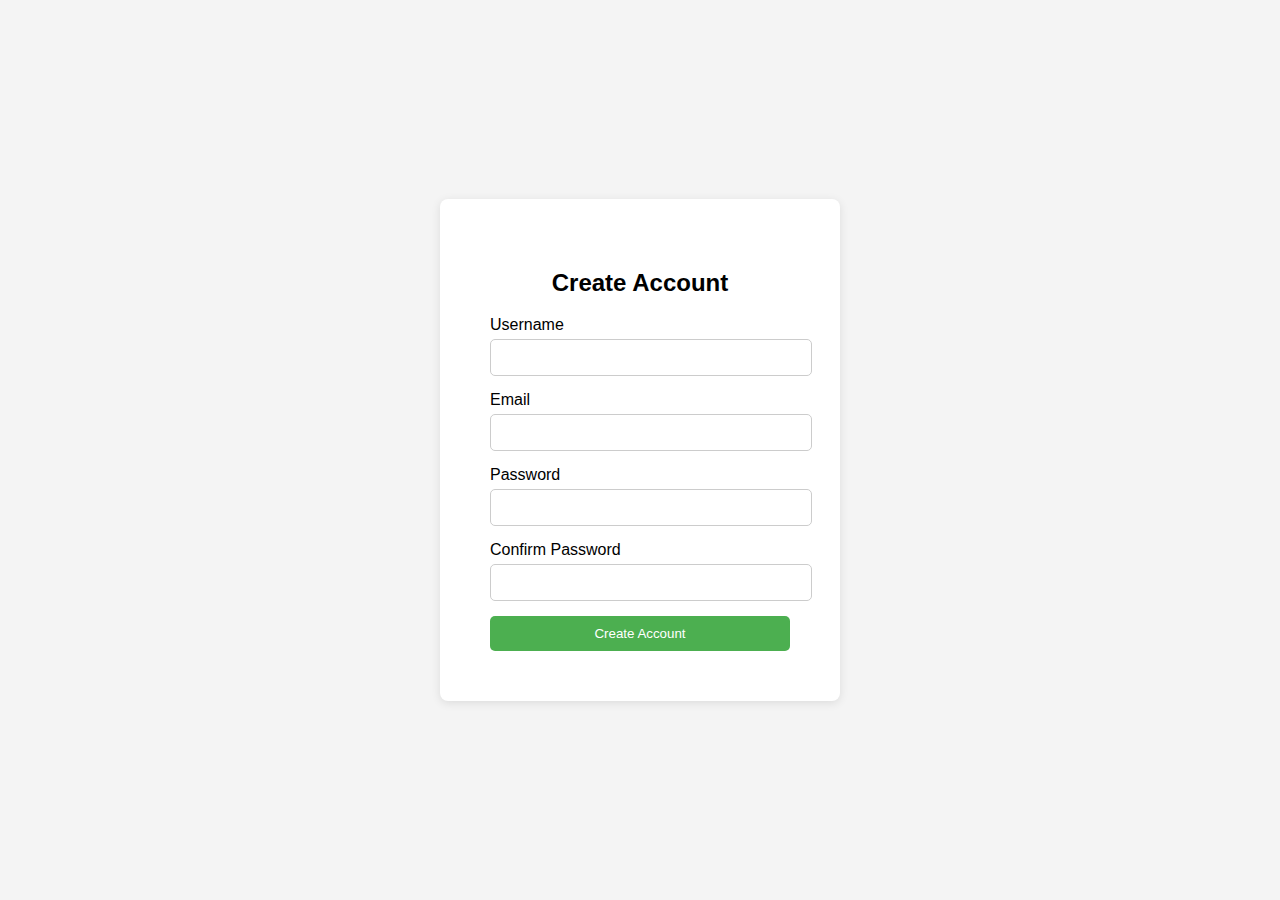
<file: create.html>
<!DOCTYPE html>
<html lang="en">
<head>
    <meta charset="UTF-8">
    <meta name="viewport" content="width=device-width, initial-scale=1.0">
    <title>Create Account</title>
    <style>
        body {
            font-family: Arial, sans-serif;
            background-color: #f4f4f4;
            display: flex;
            justify-content: center;
            align-items: center;
            height: 100vh;
            margin: 0;
            background-image: url(https://t3.ftcdn.net/jpg/03/91/46/10/360_F_391461057_5P0BOWl4lY442Zoo9rzEeJU0S2c1WDZR.jpg);
        }
        .signup-container {
            background-color: white;
            padding: 50px;
            border-radius: 8px;
            box-shadow: 0 2px 10px rgba(0, 0, 0, 0.1);
            width: 300px;
        }
        h2 {
            text-align: center;
        }
        .input-group {
            margin-bottom: 15px;
        }
        .input-group label {
            display: block;
            margin-bottom: 5px;
        }
        .input-group input {
            width: 100%;
            padding: 10px;
            border: 1px solid #ccc;
            border-radius: 5px;
        }
        .skills-group {
            margin: 15px 0;
        }
        .skills-group label {
            margin-right: 10px;
        }
        .button {
            width: 100%;
            padding: 10px;
            background-color: #4CAF50;
            color: white;
            border: none;
            border-radius: 5px;
            cursor: pointer;
        }
        .button:hover {
            background-color: #45a049;
        }
        .message {
            display: none;
            margin-top: 15px;
            text-align: center;
            color: green;
        }
    </style>
    <script>
        function showSuccessMessage(event) {
            event.preventDefault(); // Prevent the form from submitting
            const message = document.getElementById('success-message');
            message.style.display = 'block'; // Show the message
        }
    </script>
</head>
<body>

<div class="signup-container">
    <h2>Create Account</h2>
    <form onsubmit="showSuccessMessage(event)">
        <div class="input-group">
            <label for="username">Username</label>
            <input type="text" id="username" name="username" required>
        </div>
        <div class="input-group">
            <label for="email">Email</label>
            <input type="email" id="email" name="email" required>
        </div>
        <div class="input-group">
            <label for="password">Password</label>
            <input type="password" id="password" name="password" required>
        </div>
        <div class="input-group">
            <label for="confirm-password">Confirm Password</label>
            <input type="password" id="confirm-password" name="confirm-password" required>
        </div>
        
        <button type="submit" class="button">Create Account</button>
    </form>
    <div id="success-message" class="message">Account registered successfully!</div>
</div>

</body>
</html>
</file>
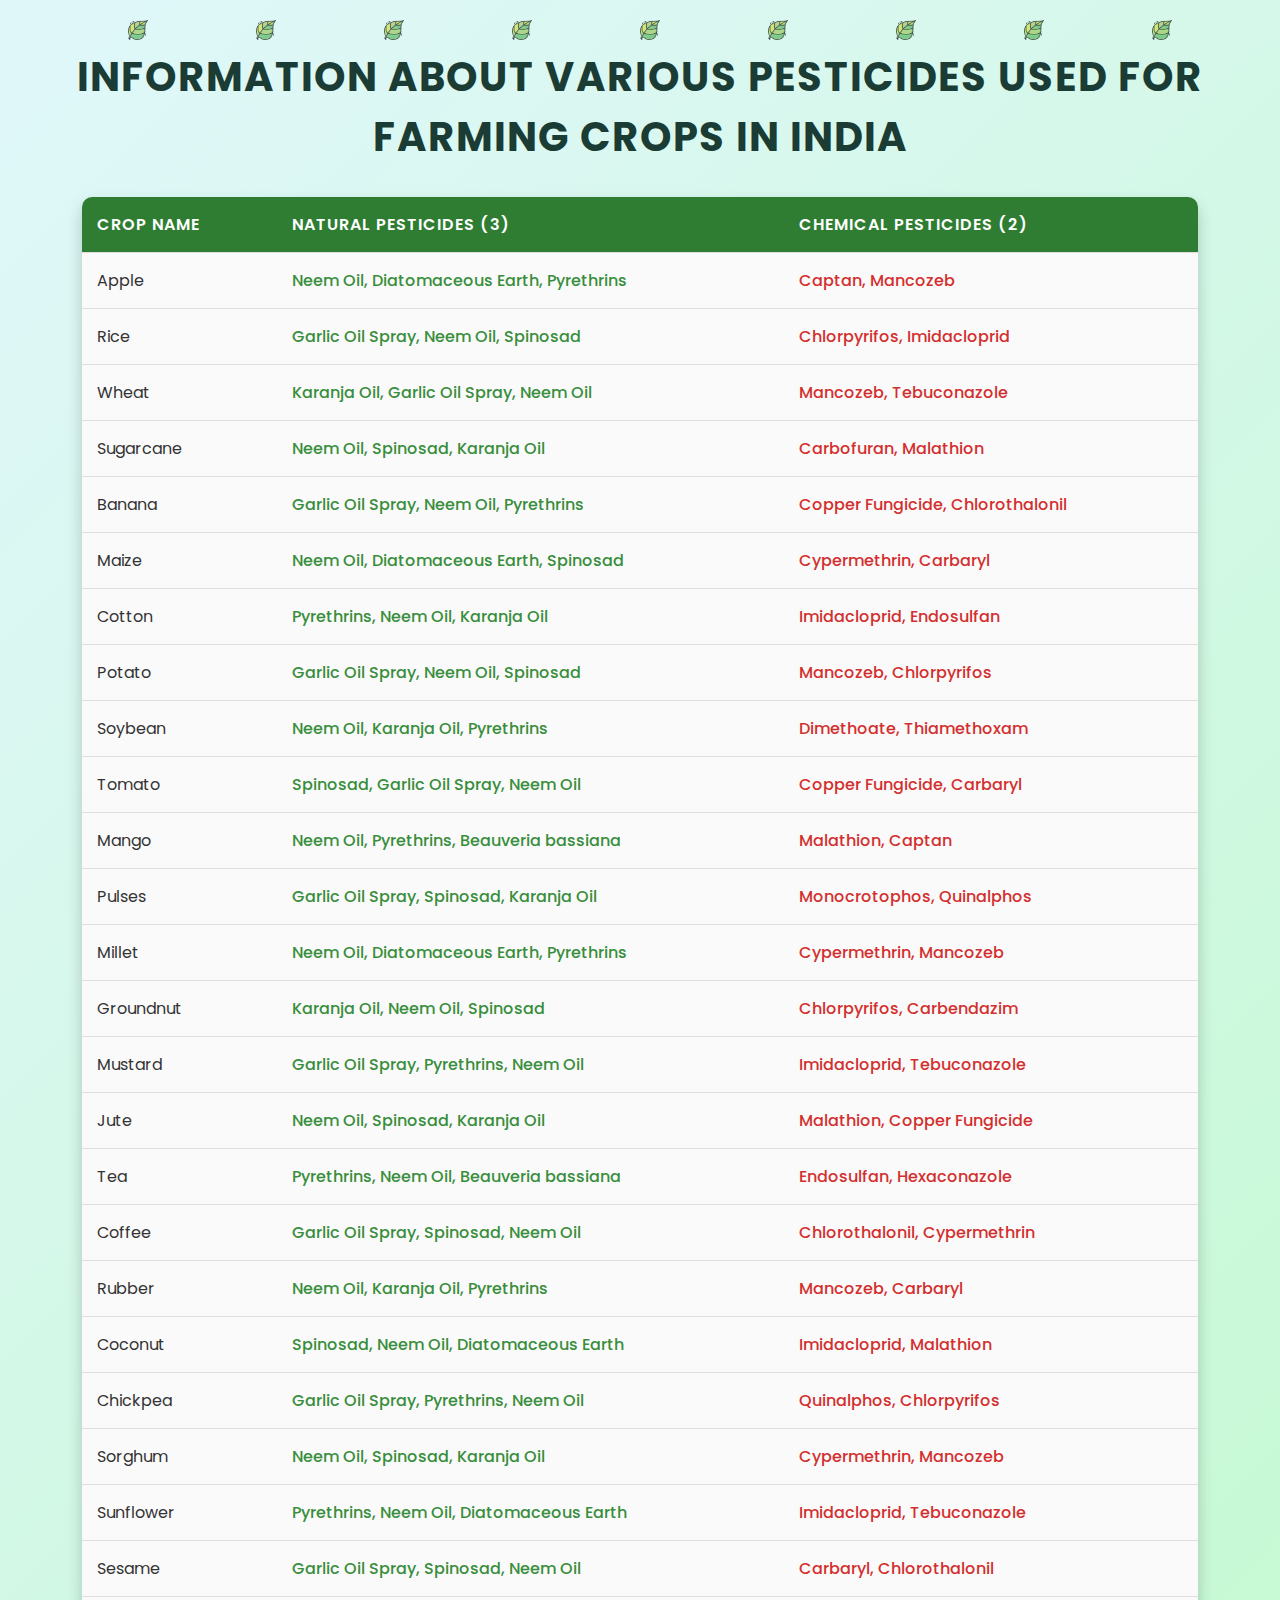
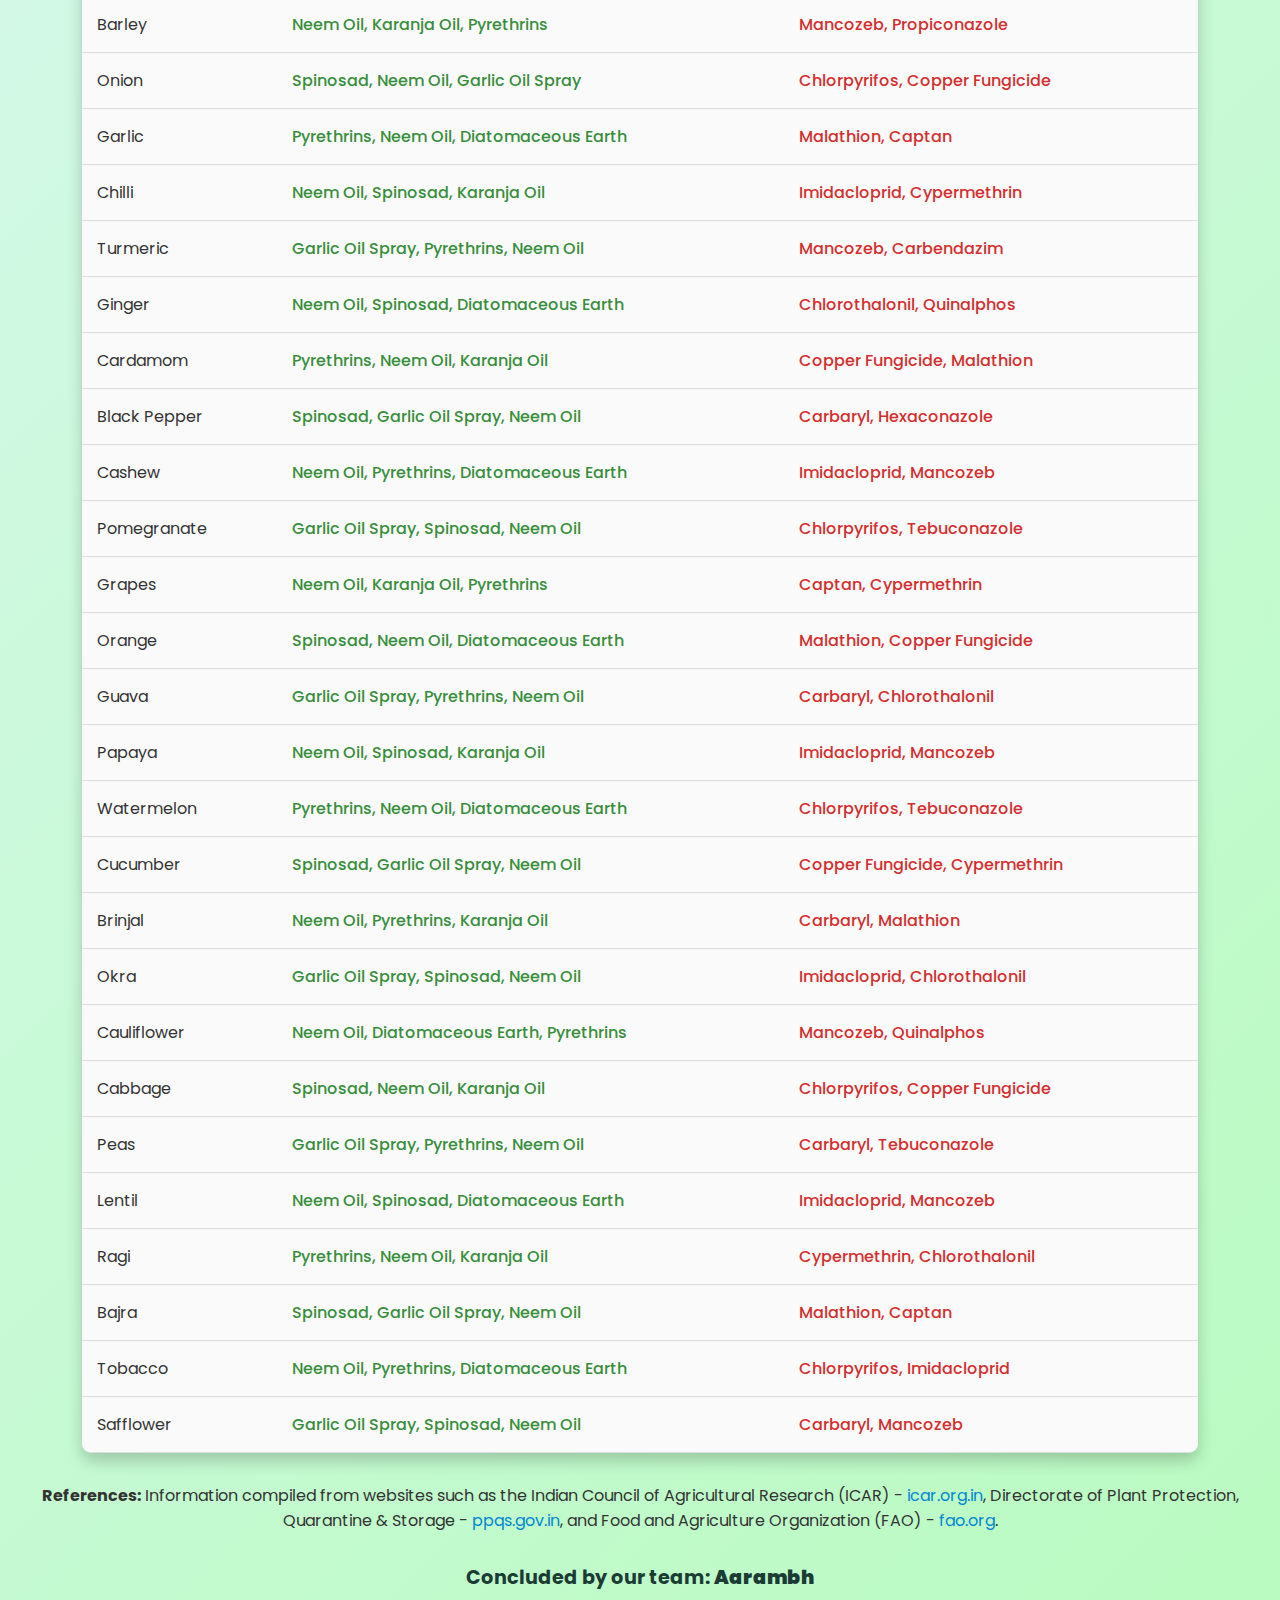
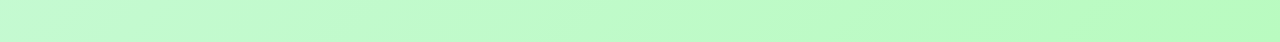
<file: information.html>
<!DOCTYPE html>
<html lang="en">
<head>
    <meta charset="UTF-8">
    <meta name="viewport" content="width=device-width, initial-scale=1.0">
    <title>Information about Various Pesticides Used for Farming Crops in India</title>
    <style>
        body {
            font-family: 'Poppins', sans-serif;
            margin: 0;
            padding: 20px;
            background: linear-gradient(135deg, #e0f7fa, #b9fbc0);
            color: #333;
            position: relative;
            overflow-x: hidden;
        }
        h1 {
            text-align: center;
            color: #1a3c34;
            font-size: 2.5em;
            margin-bottom: 30px;
            text-transform: uppercase;
            letter-spacing: 2px;
            animation: fadeIn 1.5s ease-in-out;
        }
        table {
            width: 90%; /* Limits width, leaving ~2cm on each side */
            max-width: 1200px; /* Caps the table width */
            margin: 20px auto; /* Centers the table */
            border-collapse: collapse;
            box-shadow: 0 8px 16px rgba(0, 0, 0, 0.2);
            border-radius: 10px;
            overflow: hidden;
            background: #fff;
        }
        th, td {
            padding: 15px;
            text-align: left;
            border-bottom: 1px solid #ddd;
            transition: all 0.3s ease;
        }
        th {
            background: #2e7d32;
            color: white;
            font-weight: 600;
            text-transform: uppercase;
            letter-spacing: 1px;
        }
        td {
            background: #fafafa;
        }
        tr:hover td {
            background: #c8e6c9;
            transform: scale(1.02);
            cursor: pointer;
        }
        tr {
            transition: transform 0.3s ease;
        }
        .natural {
            color: #388e3c;
            font-weight: 500;
        }
        .chemical {
            color: #d32f2f;
            font-weight: 500;
        }
        .references, .team {
            margin: 30px auto;
            font-size: 1em;
            text-align: center;
            animation: slideUp 2s ease-in-out;
            max-width: 1200px;
        }
        .references a {
            color: #0288d1;
            text-decoration: none;
            transition: color 0.3s ease;
        }
        .references a:hover {
            color: #01579b;
            text-decoration: underline;
        }
        .team {
            font-weight: bold;
            color: #1a3c34;
            font-size: 1.2em;
        }

        /* Leaf Shower Animation */
        .leaf {
            position: absolute;
            width: 20px;
            height: 20px;
            background: url('leaf.png') no-repeat center;
            background-size: contain;
            opacity: 0.7;
            animation: fall linear infinite;
        }
        @keyframes fall {
            0% {
                transform: translateY(-100vh) rotate(0deg);
                opacity: 0.8;
            }
            100% {
                transform: translateY(100vh) rotate(360deg);
                opacity: 0;
            }
        }
        /* Multiple leaves with different speeds and delays */
        .leaf:nth-child(1) { left: 10%; animation-duration: 5s; animation-delay: 0s; }
        .leaf:nth-child(2) { left: 20%; animation-duration: 6s; animation-delay: 1s; }
        .leaf:nth-child(3) { left: 30%; animation-duration: 4s; animation-delay: 2s; }
        .leaf:nth-child(4) { left: 40%; animation-duration: 7s; animation-delay: 0.5s; }
        .leaf:nth-child(5) { left: 50%; animation-duration: 5.5s; animation-delay: 1.5s; }
        .leaf:nth-child(6) { left: 60%; animation-duration: 6.5s; animation-delay: 2.5s; }
        .leaf:nth-child(7) { left: 70%; animation-duration: 4.5s; animation-delay: 0.8s; }
        .leaf:nth-child(8) { left: 80%; animation-duration: 5.8s; animation-delay: 1.2s; }
        .leaf:nth-child(9) { left: 90%; animation-duration: 6s; animation-delay: 2.8s; }

        /* Animations */
        @keyframes fadeIn {
            0% { opacity: 0; }
            100% { opacity: 1; }
        }
        @keyframes slideUp {
            0% { transform: translateY(20px); opacity: 0; }
            100% { transform: translateY(0); opacity: 1; }
        }
        /* Responsive Design */
        @media (max-width: 768px) {
            h1 { font-size: 1.8em; }
            th, td { padding: 10px; font-size: 0.9em; }
            table { width: 95%; }
        }
    </style>
    <link href="https://fonts.googleapis.com/css2?family=Poppins:wght@400;500;600&display=swap" rel="stylesheet">
</head>
<body>
    <div class="leaf"></div>
    <div class="leaf"></div>
    <div class="leaf"></div>
    <div class="leaf"></div>
    <div class="leaf"></div>
    <div class="leaf"></div>
    <div class="leaf"></div>
    <div class="leaf"></div>
    <div class="leaf"></div>

    <h1>Information   about   Various   Pesticides   Used   for   Farming   Crops   in   India</h1>
    <table>
        <tr>
            <th>Crop Name</th>
            <th>Natural Pesticides (3)</th>
            <th>Chemical Pesticides (2)</th>
        </tr>
        <tr><td>Apple</td><td class="natural">Neem Oil, Diatomaceous Earth, Pyrethrins</td><td class="chemical">Captan, Mancozeb</td></tr>
        <tr><td>Rice</td><td class="natural">Garlic Oil Spray, Neem Oil, Spinosad</td><td class="chemical">Chlorpyrifos, Imidacloprid</td></tr>
        <tr><td>Wheat</td><td class="natural">Karanja Oil, Garlic Oil Spray, Neem Oil</td><td class="chemical">Mancozeb, Tebuconazole</td></tr>
        <tr><td>Sugarcane</td><td class="natural">Neem Oil, Spinosad, Karanja Oil</td><td class="chemical">Carbofuran, Malathion</td></tr>
        <tr><td>Banana</td><td class="natural">Garlic Oil Spray, Neem Oil, Pyrethrins</td><td class="chemical">Copper Fungicide, Chlorothalonil</td></tr>
        <tr><td>Maize</td><td class="natural">Neem Oil, Diatomaceous Earth, Spinosad</td><td class="chemical">Cypermethrin, Carbaryl</td></tr>
        <tr><td>Cotton</td><td class="natural">Pyrethrins, Neem Oil, Karanja Oil</td><td class="chemical">Imidacloprid, Endosulfan</td></tr>
        <tr><td>Potato</td><td class="natural">Garlic Oil Spray, Neem Oil, Spinosad</td><td class="chemical">Mancozeb, Chlorpyrifos</td></tr>
        <tr><td>Soybean</td><td class="natural">Neem Oil, Karanja Oil, Pyrethrins</td><td class="chemical">Dimethoate, Thiamethoxam</td></tr>
        <tr><td>Tomato</td><td class="natural">Spinosad, Garlic Oil Spray, Neem Oil</td><td class="chemical">Copper Fungicide, Carbaryl</td></tr>
        <tr><td>Mango</td><td class="natural">Neem Oil, Pyrethrins, Beauveria bassiana</td><td class="chemical">Malathion, Captan</td></tr>
        <tr><td>Pulses</td><td class="natural">Garlic Oil Spray, Spinosad, Karanja Oil</td><td class="chemical">Monocrotophos, Quinalphos</td></tr>
        <tr><td>Millet</td><td class="natural">Neem Oil, Diatomaceous Earth, Pyrethrins</td><td class="chemical">Cypermethrin, Mancozeb</td></tr>
        <tr><td>Groundnut</td><td class="natural">Karanja Oil, Neem Oil, Spinosad</td><td class="chemical">Chlorpyrifos, Carbendazim</td></tr>
        <tr><td>Mustard</td><td class="natural">Garlic Oil Spray, Pyrethrins, Neem Oil</td><td class="chemical">Imidacloprid, Tebuconazole</td></tr>
        <tr><td>Jute</td><td class="natural">Neem Oil, Spinosad, Karanja Oil</td><td class="chemical">Malathion, Copper Fungicide</td></tr>
        <tr><td>Tea</td><td class="natural">Pyrethrins, Neem Oil, Beauveria bassiana</td><td class="chemical">Endosulfan, Hexaconazole</td></tr>
        <tr><td>Coffee</td><td class="natural">Garlic Oil Spray, Spinosad, Neem Oil</td><td class="chemical">Chlorothalonil, Cypermethrin</td></tr>
        <tr><td>Rubber</td><td class="natural">Neem Oil, Karanja Oil, Pyrethrins</td><td class="chemical">Mancozeb, Carbaryl</td></tr>
        <tr><td>Coconut</td><td class="natural">Spinosad, Neem Oil, Diatomaceous Earth</td><td class="chemical">Imidacloprid, Malathion</td></tr>
        <tr><td>Chickpea</td><td class="natural">Garlic Oil Spray, Pyrethrins, Neem Oil</td><td class="chemical">Quinalphos, Chlorpyrifos</td></tr>
        <tr><td>Sorghum</td><td class="natural">Neem Oil, Spinosad, Karanja Oil</td><td class="chemical">Cypermethrin, Mancozeb</td></tr>
        <tr><td>Sunflower</td><td class="natural">Pyrethrins, Neem Oil, Diatomaceous Earth</td><td class="chemical">Imidacloprid, Tebuconazole</td></tr>
        <tr><td>Sesame</td><td class="natural">Garlic Oil Spray, Spinosad, Neem Oil</td><td class="chemical">Carbaryl, Chlorothalonil</td></tr>
        <tr><td>Barley</td><td class="natural">Neem Oil, Karanja Oil, Pyrethrins</td><td class="chemical">Mancozeb, Propiconazole</td></tr>
        <tr><td>Onion</td><td class="natural">Spinosad, Neem Oil, Garlic Oil Spray</td><td class="chemical">Chlorpyrifos, Copper Fungicide</td></tr>
        <tr><td>Garlic</td><td class="natural">Pyrethrins, Neem Oil, Diatomaceous Earth</td><td class="chemical">Malathion, Captan</td></tr>
        <tr><td>Chilli</td><td class="natural">Neem Oil, Spinosad, Karanja Oil</td><td class="chemical">Imidacloprid, Cypermethrin</td></tr>
        <tr><td>Turmeric</td><td class="natural">Garlic Oil Spray, Pyrethrins, Neem Oil</td><td class="chemical">Mancozeb, Carbendazim</td></tr>
        <tr><td>Ginger</td><td class="natural">Neem Oil, Spinosad, Diatomaceous Earth</td><td class="chemical">Chlorothalonil, Quinalphos</td></tr>
        <tr><td>Cardamom</td><td class="natural">Pyrethrins, Neem Oil, Karanja Oil</td><td class="chemical">Copper Fungicide, Malathion</td></tr>
        <tr><td>Black Pepper</td><td class="natural">Spinosad, Garlic Oil Spray, Neem Oil</td><td class="chemical">Carbaryl, Hexaconazole</td></tr>
        <tr><td>Cashew</td><td class="natural">Neem Oil, Pyrethrins, Diatomaceous Earth</td><td class="chemical">Imidacloprid, Mancozeb</td></tr>
        <tr><td>Pomegranate</td><td class="natural">Garlic Oil Spray, Spinosad, Neem Oil</td><td class="chemical">Chlorpyrifos, Tebuconazole</td></tr>
        <tr><td>Grapes</td><td class="natural">Neem Oil, Karanja Oil, Pyrethrins</td><td class="chemical">Captan, Cypermethrin</td></tr>
        <tr><td>Orange</td><td class="natural">Spinosad, Neem Oil, Diatomaceous Earth</td><td class="chemical">Malathion, Copper Fungicide</td></tr>
        <tr><td>Guava</td><td class="natural">Garlic Oil Spray, Pyrethrins, Neem Oil</td><td class="chemical">Carbaryl, Chlorothalonil</td></tr>
        <tr><td>Papaya</td><td class="natural">Neem Oil, Spinosad, Karanja Oil</td><td class="chemical">Imidacloprid, Mancozeb</td></tr>
        <tr><td>Watermelon</td><td class="natural">Pyrethrins, Neem Oil, Diatomaceous Earth</td><td class="chemical">Chlorpyrifos, Tebuconazole</td></tr>
        <tr><td>Cucumber</td><td class="natural">Spinosad, Garlic Oil Spray, Neem Oil</td><td class="chemical">Copper Fungicide, Cypermethrin</td></tr>
        <tr><td>Brinjal</td><td class="natural">Neem Oil, Pyrethrins, Karanja Oil</td><td class="chemical">Carbaryl, Malathion</td></tr>
        <tr><td>Okra</td><td class="natural">Garlic Oil Spray, Spinosad, Neem Oil</td><td class="chemical">Imidacloprid, Chlorothalonil</td></tr>
        <tr><td>Cauliflower</td><td class="natural">Neem Oil, Diatomaceous Earth, Pyrethrins</td><td class="chemical">Mancozeb, Quinalphos</td></tr>
        <tr><td>Cabbage</td><td class="natural">Spinosad, Neem Oil, Karanja Oil</td><td class="chemical">Chlorpyrifos, Copper Fungicide</td></tr>
        <tr><td>Peas</td><td class="natural">Garlic Oil Spray, Pyrethrins, Neem Oil</td><td class="chemical">Carbaryl, Tebuconazole</td></tr>
        <tr><td>Lentil</td><td class="natural">Neem Oil, Spinosad, Diatomaceous Earth</td><td class="chemical">Imidacloprid, Mancozeb</td></tr>
        <tr><td>Ragi</td><td class="natural">Pyrethrins, Neem Oil, Karanja Oil</td><td class="chemical">Cypermethrin, Chlorothalonil</td></tr>
        <tr><td>Bajra</td><td class="natural">Spinosad, Garlic Oil Spray, Neem Oil</td><td class="chemical">Malathion, Captan</td></tr>
        <tr><td>Tobacco</td><td class="natural">Neem Oil, Pyrethrins, Diatomaceous Earth</td><td class="chemical">Chlorpyrifos, Imidacloprid</td></tr>
        <tr><td>Safflower</td><td class="natural">Garlic Oil Spray, Spinosad, Neem Oil</td><td class="chemical">Carbaryl, Mancozeb</td></tr>
    </table>

    <div class="references">
        <p><strong>References:</strong> Information compiled from websites such as the Indian Council of Agricultural Research (ICAR) - <a href="https://icar.org.in">icar.org.in</a>, Directorate of Plant Protection, Quarantine & Storage - <a href="http://ppqs.gov.in">ppqs.gov.in</a>, and Food and Agriculture Organization (FAO) - <a href="https://www.fao.org">fao.org</a>.</p>
    </div>
    <div class="team">
        <p>Concluded by our team: <strong>Aarambh</strong></p>
    </div>
</body>
</html>
</file>
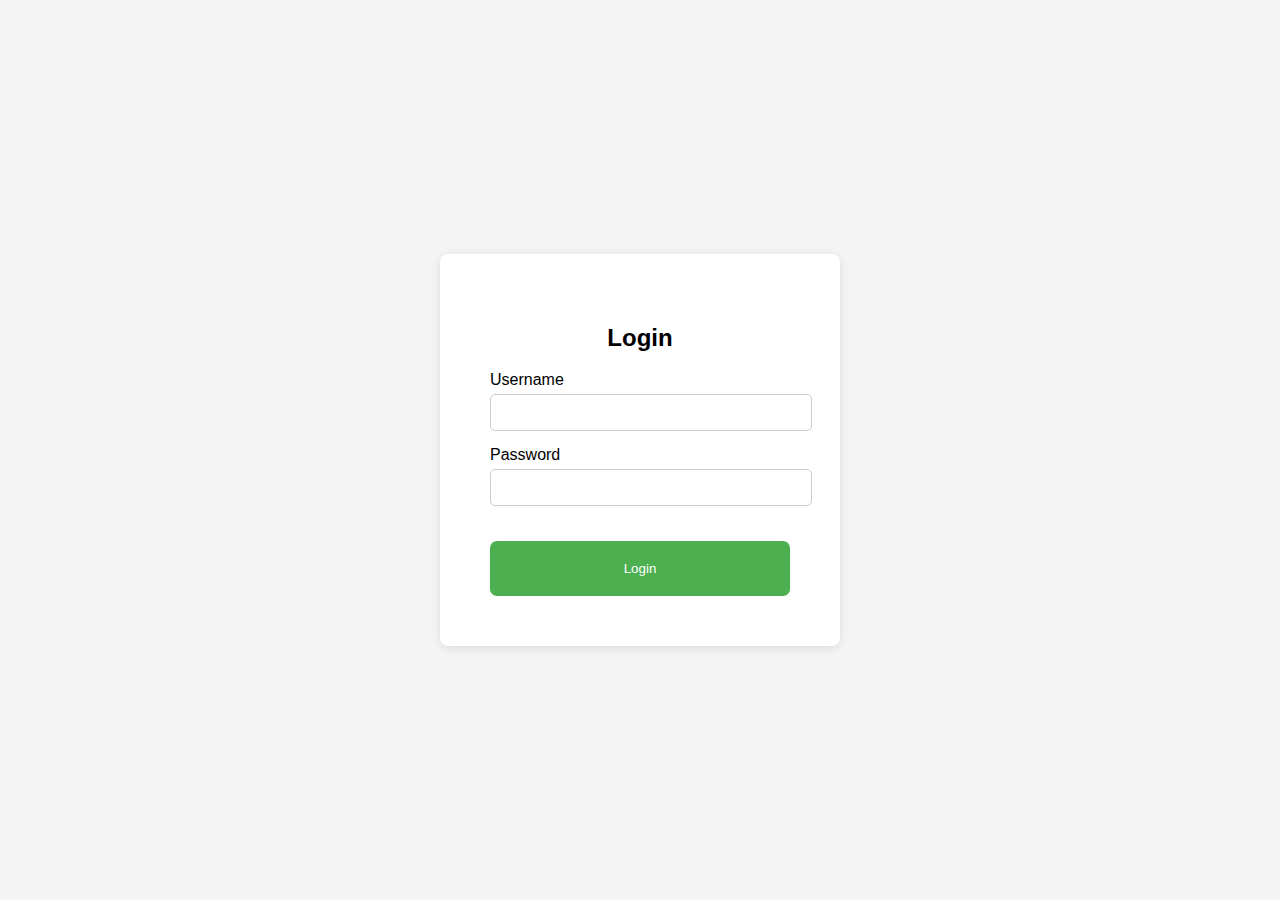
<file: login.html>
<!DOCTYPE html>
<html lang="en">
<head>
    <title>
        this is login page
    </title>
    <style>
        body {
            font-family: Arial, sans-serif;
            background-color: #f4f4f4;
            display: flex;
            justify-content: center;
            align-items: center;
            height: 100vh;
            margin: 0;
        }
        .login-container {
            background-color: white;
            padding: 50px;
            border-radius: 8px;
            box-shadow: 0 2px 10px rgba(0, 0, 0, 0.1);
            width: 300px;
        }
        h2 {
            text-align: center;
        }
        .input-group {
            margin-bottom: 15px;
        }
        .input-group label {
            display: block;
            margin-bottom: 5px;
        }
        .input-group input {
            width: 100%;
            padding: 10px;
            border: 1px solid #ccc;
            border-radius: 5px;
        }
        .button {
            width: 100%;
            padding: 20px;
            margin-top: 20px;
            background-color: #4CAF50;
            color: white;
            border: none;
            border-radius: 7px;
            cursor: pointer;
        }
        .button:hover {
            background-color: #45a049;
        }
        body{
            background-image: url(https://t3.ftcdn.net/jpg/03/91/46/10/360_F_391461057_5P0BOWl4lY442Zoo9rzEeJU0S2c1WDZR.jpg);
        }
    </style>
</head>
<body>
    <div class="login-container">
        <h2>Login</h2>
        <form action="#" method="post">
            <div class="input-group">
                <label for="username">Username</label>
                <input type="text" id="username" name="username" required>
            </div>
            <div class="input-group">
                <label for="password">Password</label>
                <input type="password" id="password" name="password" required>
            </div>
            <button type="submit" class="button">Login</button>
        </form>
    </div>
</body>
</file>
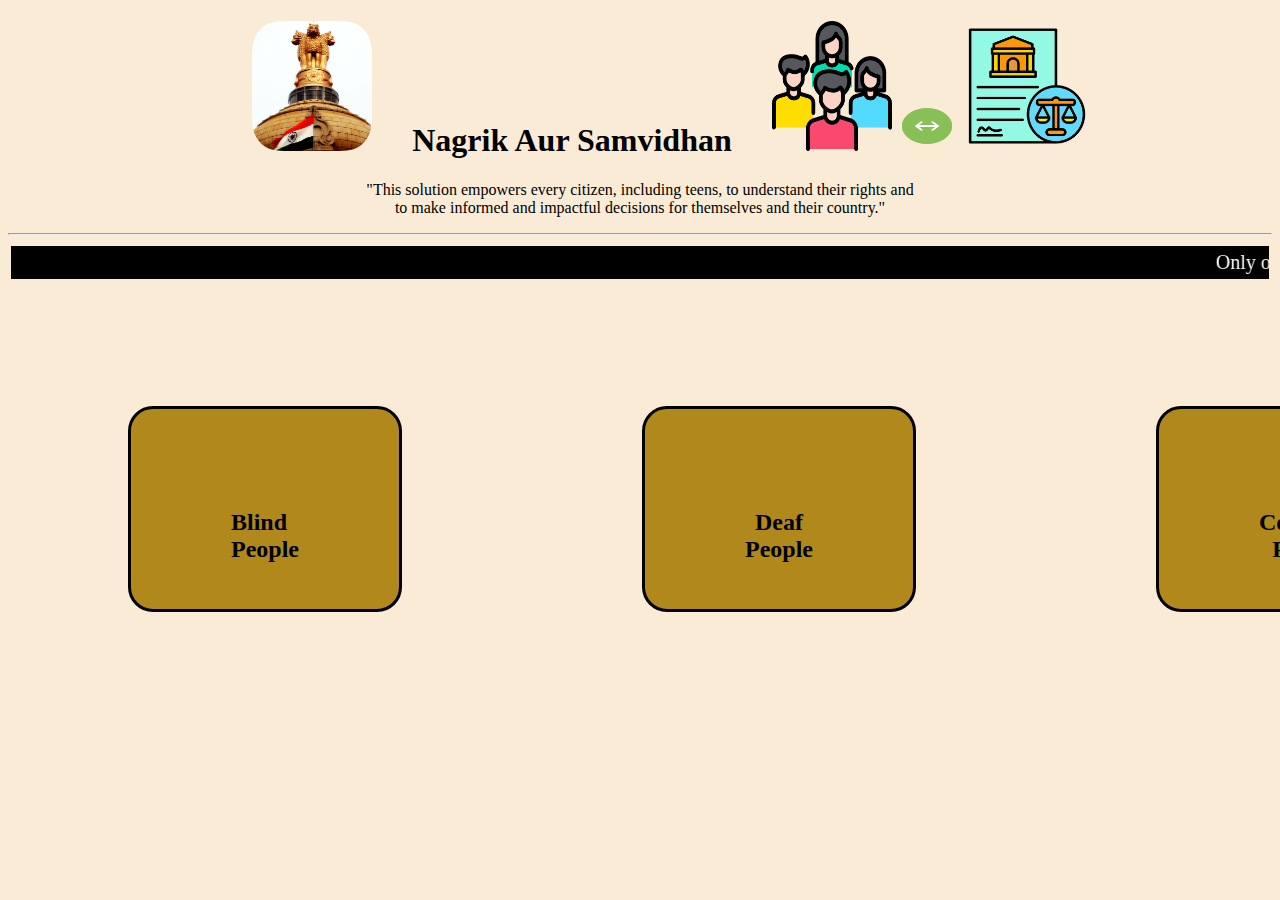
<file: Main_Code.html>
<!DOCTYPE html>
<html>
    <HEAD>
        <title></title>
        <link rel="stylesheet" href="style.css">
    
    </HEAD>
    <BODY>
    
     
       <h1><center>&nbsp;&nbsp;&nbsp;&nbsp;&nbsp;&nbsp;&nbsp; <img src="pngwing.com.png" height="130px" width="120px">&nbsp;&nbsp;&nbsp;&nbsp; Nagrik Aur Samvidhan &nbsp;&nbsp;&nbsp; <img src="people-together.png" height="130px" width="120px"><img src="left-and-right-arrows.png" height="50px" width="70px"><img src="legislation.png" height="130px" width="130px"></h1>
    
       <div class="kunal"
       <p><center>"This solution empowers every citizen, including teens, to understand their rights and <br> to make informed and impactful decisions for themselves and their country."</center></p>
         </div>
       <hr>

       <marquee>
            Only one feature out of all is Completely Made(Prototype). all the other Features are under Maintainance :)
       </marquee>
       
       

        <div class="container">
            <div class="box box1"><b><big>Blind People</big></b></div>
           
           
            <div class="box box2"><b><big>Deaf People</big></b></div>
          

            <div class="box box3"><b><big>Common People</big></b></div>
            <br>
            
    <script>
        function speakMessage(message, lang, delay = 0) {
            setTimeout(() => {
                const utterThis = new SpeechSynthesisUtterance(message);
                utterThis.lang = lang;
                window.speechSynthesis.speak(utterThis);
            }, delay);
        }


        function startRecognition() {
            const recognition = new webkitSpeechRecognition();
            recognition.lang = 'hi-IN';
            recognition.continuous = false;
            recognition.interimResults = false;

            recognition.onresult = function(event) {
                const transcript = event.results[0][0].transcript.toLowerCase();
    
                if (transcript.includes("yes") || transcript.includes("हाँ") || transcript.includes("हो")) {
                    speakMessage("आपकी प्रतिक्रिया के लिए धन्यवाद,आप आगे बढ़ सकते हैं ", 'hi-IN');
                } else if (transcript.includes("no") || transcript.includes("नहीं") ||transcript.includes("ना")||transcript.includes("नही")|| transcript.includes("नाही")) {
                    speakMessage("Redirecting to the blind-friendly page.", 'en-US');
                    window.location.href = "blind-friendly-page.html";
                } else {
                    speakMessage("Sorry, there was an error. Please refresh the page and try again.", 'en-IN');
                    speakMessage("माफ करा ऐकू शकलो नाही कृपया रिफ्रेश करा आणि पुन्हा बोला", 'mr-IN');
                    speakMessage("माफ़ कीजिये, मै  समज नहीं पाया ,कृपया रिफ्रेश करके दोबारा कोशिश कीजिये  ", 'hi-IN');
            
                    setTimeout(() => recognition.start(2500), ); // Restart the recognition after a delay
                }
            };

            recognition.onerror = function(event) {
                speakMessage("Sorry, there was an error. Please refresh the page and try again.", 'en-IN');
                speakMessage("माफ करा ऐकू शकलो नाही कृपया रिफ्रेश करा आणि पुन्हा बोला", 'mr-IN');
                speakMessage("माफ़ कीजिये, मै  समज नहीं पाया ,कृपया रिफ्रेश करके दोबारा कोशिश कीजिये  ", 'hi-IN');
            
            };

            recognition.start();
        }

        
        function askIfBlind() {
            //speakMessage("नमस्कार , नागरिक और संविधान एक जरिया है ,जिससे हम लोगो तक संविधान की समझ आसानी से पोहचा रहे है ", 'hi-IN', 0);
            speakMessage("Hello, are you blind ? Please say yes or no.", 'en-IN', 0);
            // Hindi
            speakMessage("नमस्ते, क्या आप देख सकते हैं?कृपया हाँ या नहीं कहें।", 'hi-IN', 3000);
            // Marathi
            speakMessage("नमस्कार, आ पण पाहू शकता का?कृपया हो किंवा नाही सांगा.", 'mr-IN', 7000);
            setTimeout(() => startRecognition(), 15000);

        }

        askIfBlind();
    </script>
        
    </BODY>
</html>
</file>
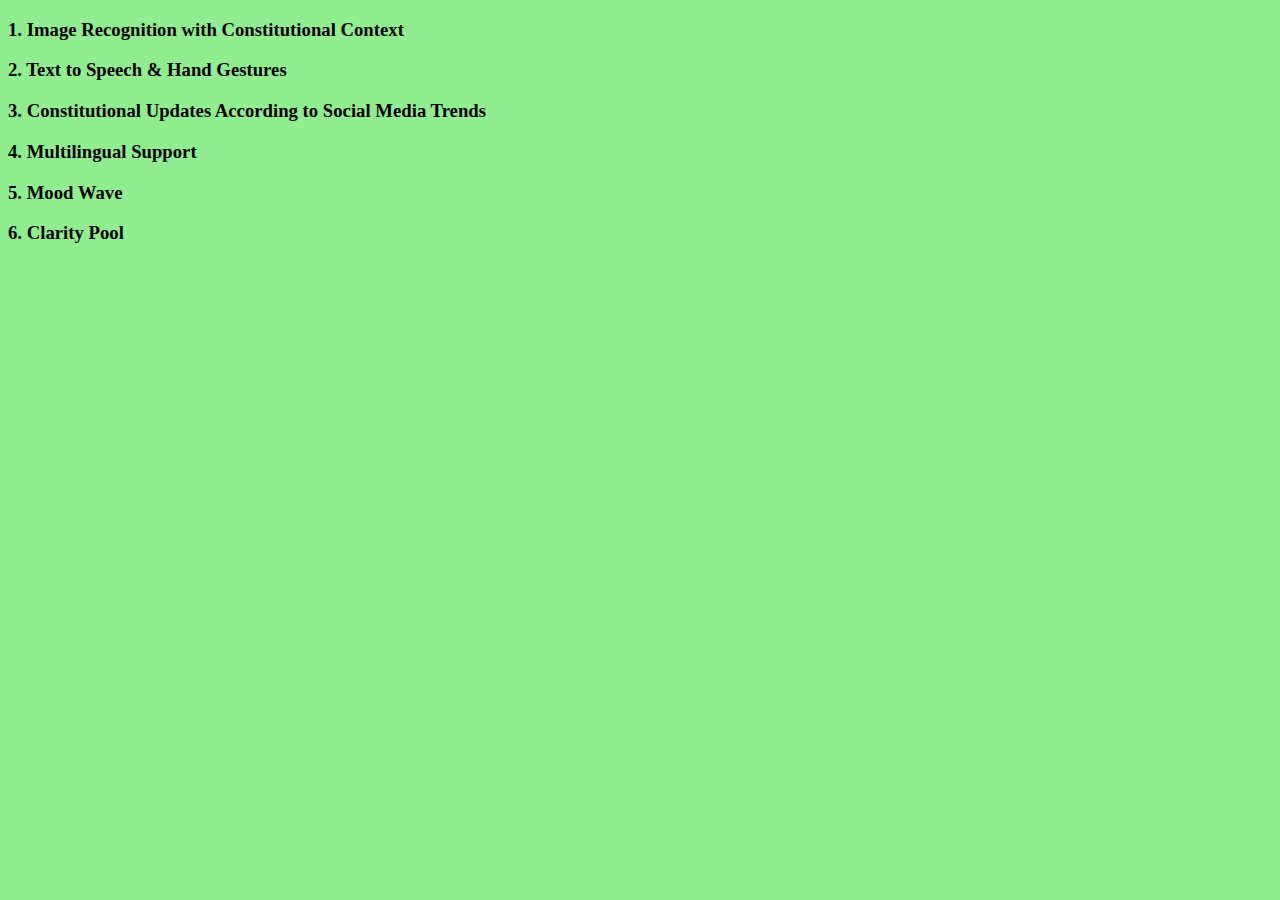
<file: prototype_voice.html>
<!DOCTYPE html>
<html lang="en">
<head>
    <meta charset="UTF-8">
    <meta name="viewport" content="width=device-width, initial-scale=1.0">
    <title>Document</title>
    <style>
    body{
        background-color: lightgreen;
    }
    </style>
</head>
<body>
    <h3>1. Image Recognition with Constitutional Context</h3>
    <h3>2. Text to Speech & Hand Gestures</h3>
    <h3>3. Constitutional Updates According to Social Media Trends</h3>
    <h3>4. Multilingual Support</h3>
    <h3>5. Mood Wave</h3>
    <h3>6. Clarity Pool</h3> 
    <script>
        function speakMessage(message, lang, delay = 0) {
            setTimeout(() => {
                const utterThis = new SpeechSynthesisUtterance(message);
                utterThis.lang = lang;
                window.speechSynthesis.speak(utterThis);
            }, delay=0);
        }
        speakMessage("1.घटनात्मक संदर्भासह प्रतिमा ओळख,2.मजकूर ते भाषण आणि हाताचे जेश्चर,3.सोशल मीडिया ट्रेंडनुसार घटनात्मक अद्यतने,4.बहुभाषिक समर्थन,5.मूड वेव्ह,6.स्पष्टता पूल.", 'mr-IN');


       </script>
    
</body>
</html>
</file>
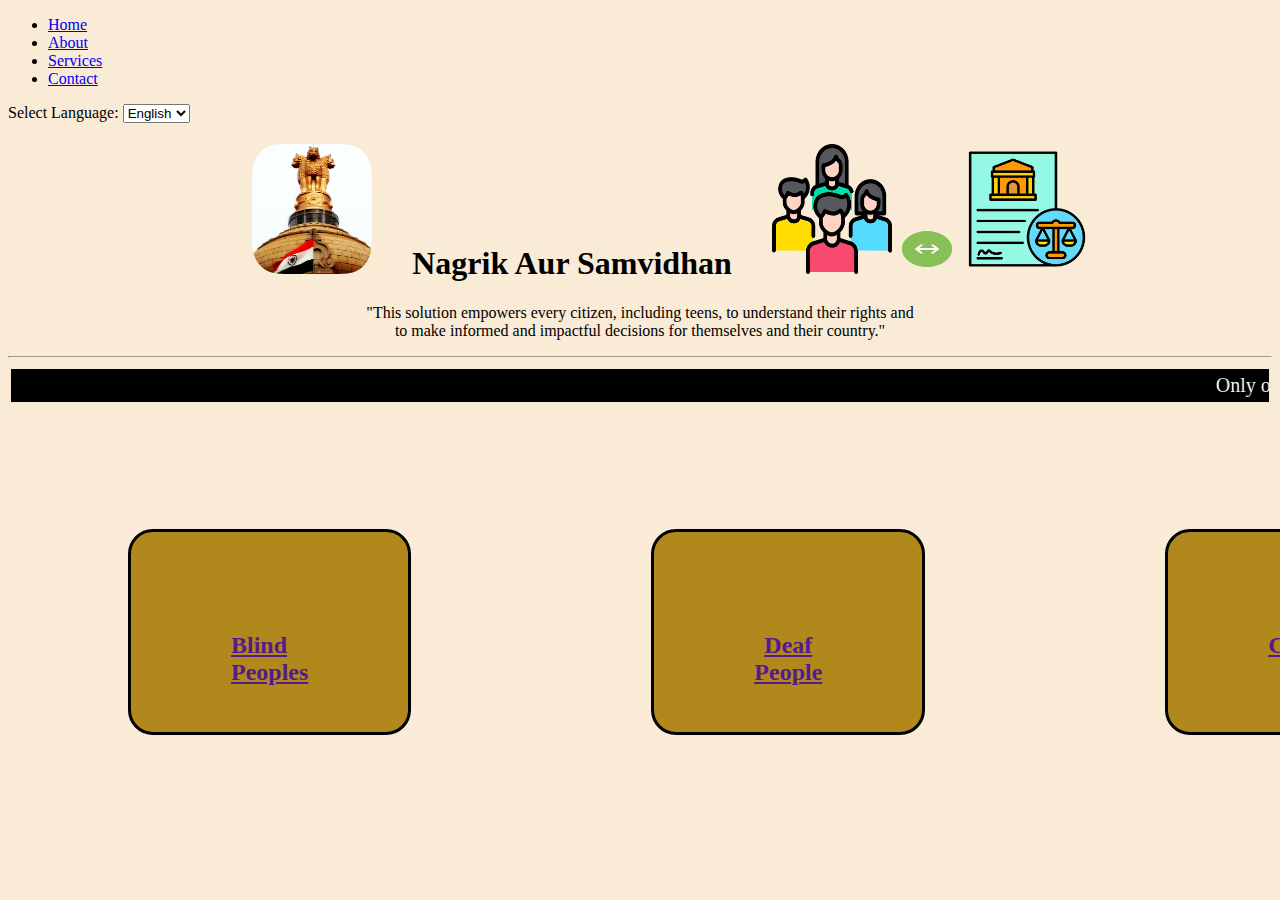
<file: webs.html>
<!DOCTYPE html>
<html>
    <HEAD>
        <title>webpage</title>
        <link rel="stylesheet" href="style.css">
    
    </HEAD>
    <BODY>
        <nav class="navbar">
            <ul class="nav-list">
                <li><a href="#home">Home</a></li>
                <li><a href="#about">About</a></li>
                <li><a href="#services">Services</a></li>
                <li><a href="#contact">Contact</a></li>
            </ul>
        </nav>
        <div class="language-selection">
            <label for="language">Select Language:</label>
            <select id="language">
                <option value="en">English</option>
                <option value="hi">Hindi</option>
                <option value="mr">Marathi</option>
            </select>
        </div>  
    
     
       <h1><center>&nbsp;&nbsp;&nbsp;&nbsp;&nbsp;&nbsp;&nbsp; <img src="pngwing.com.png" height="130px" width="120px">&nbsp;&nbsp;&nbsp;&nbsp; Nagrik Aur Samvidhan &nbsp;&nbsp;&nbsp; <img src="people-together.png" height="130px" width="120px"><img src="left-and-right-arrows.png" height="50px" width="70px"><img src="legislation.png" height="130px" width="130px"></h1>
    
       <div class="kunal"
       <p><center>"This solution empowers every citizen, including teens, to understand their rights and <br> to make informed and impactful decisions for themselves and their country."</center></p>
       </div>
        
       <hr>

       <marquee>
            Only one feature out of all is Completely Made(Prototype). all the other Features are under Maintainance :)
       </marquee>
       
       

        <div class="container">
            <div class="box box1"><b><big><a href="">Blind Peoples</a></big></b></div>
           
           
            <div class="box box2"><b><big><a href="">Deaf People</a></big></b></div>
          

            <div class="box box3"><b><big><a href="">Common People</a></big></b></div>
            <br>
            
    <script>
        function speakMessage(message, lang, delay = 0) {
            setTimeout(() => {
                const utterThis = new SpeechSynthesisUtterance(message);
                utterThis.lang = lang;
                window.speechSynthesis.speak(utterThis);
            }, delay);
        }


        function startRecognition() {
            const recognition = new webkitSpeechRecognition();
            recognition.lang = 'hi-IN';
            recognition.continuous = false;
            recognition.interimResults = false;

            recognition.onresult = function(event) {
                const transcript = event.results[0][0].transcript.toLowerCase();
    
                if (transcript.includes("yes") || transcript.includes("हाँ") || transcript.includes("हो")) {
                    speakMessage("आपकी प्रतिक्रिया के लिए धन्यवाद,आप आगे बढ़ सकते हैं ", 'hi-IN');
                } else if (transcript.includes("no") || transcript.includes("नहीं") ||transcript.includes("ना")||transcript.includes("नही")|| transcript.includes("नाही")) {
                    speakMessage("Redirecting to the blind-friendly page.", 'en-US');
                    window.location.href = "blind-friendly-page.html";
                } else {
                    speakMessage("Sorry, there was an error. Please refresh the page and try again.", 'en-IN');
                    speakMessage("माफ करा ऐकू शकलो नाही कृपया रिफ्रेश करा आणि पुन्हा बोला", 'mr-IN');
                    speakMessage("माफ़ कीजिये, मै  समज नहीं पाया ,कृपया रिफ्रेश करके दोबारा कोशिश कीजिये  ", 'hi-IN');
            
                    setTimeout(() => recognition.start(2500), ); // Restart the recognition after a delay
                }
            };

            recognition.onerror = function(event) {
                speakMessage("Sorry, there was an error. Please refresh the page and try again.", 'en-IN');
                speakMessage("माफ करा ऐकू शकलो नाही कृपया रिफ्रेश करा आणि पुन्हा बोला", 'mr-IN');
                speakMessage("माफ़ कीजिये, मै  समज नहीं पाया ,कृपया रिफ्रेश करके दोबारा कोशिश कीजिये  ", 'hi-IN');
            
            };

            recognition.start();
        }

        
        function askIfBlind() {
            //speakMessage("नमस्कार , नागरिक और संविधान एक जरिया है ,जिससे हम लोगो तक संविधान की समझ आसानी से पोहचा रहे है ", 'hi-IN', 0);
            speakMessage("Hello, are you blind ? Please say yes or no.", 'en-IN', 0);
            // Hindi
            speakMessage("नमस्ते, क्या आप देख सकते हैं?कृपया हाँ या नहीं कहें।", 'hi-IN', 3000);
            // Marathi
            speakMessage("नमस्कार, आ पण पाहू शकता का?कृपया हो किंवा नाही सांगा.", 'mr-IN', 7000);
            setTimeout(() => startRecognition(), 15000);

        }

        askIfBlind();
    </script>
        
    </BODY>
</html>
</file>
<file: style.css>
body {
    background-color: antiquewhite;
}


.container {
    display: flex;
    justify-content: space-around; 
    height:200px;
    width:200px;
}

.box {
    flex: 1;
    margin:100px; 
    padding:100px 100px 0px 100px;
    text-align:top;
}

.box1 {
    background-color:rgba(171, 127, 13, 0.925); 
    height:100px;
    width:100px;
    float:left;
    margin:120px;
    border:3px solid black;
    border-radius: 25px;
    text-align: top;
    font-size: 20px;
    
}

.box2 {
    background-color:rgba(171, 127, 13, 0.925);
    height:100px;
    width:100px;
    float:left;
    margin:120px;
    border:3px solid black;
    border-radius: 25px;
    text-align: center;
    font-size: 20px;
  

}
.box3 {
    background-color:rgba(171, 127, 13, 0.925);
    height:100px;
    width:100px;
    float:left;
    margin:120px ;
    border:3px solid black;
    border-radius: 25px;
    text-align: center;
    font-size: 20px;
     
}
.button{
    padding:50px 50px 50px 50px; 
    margin:50px;
    
}
marquee{
    background-color: black;
    font-size: 20px;
    color:white;
    padding:5px;
    margin:3px;

}
</file>
